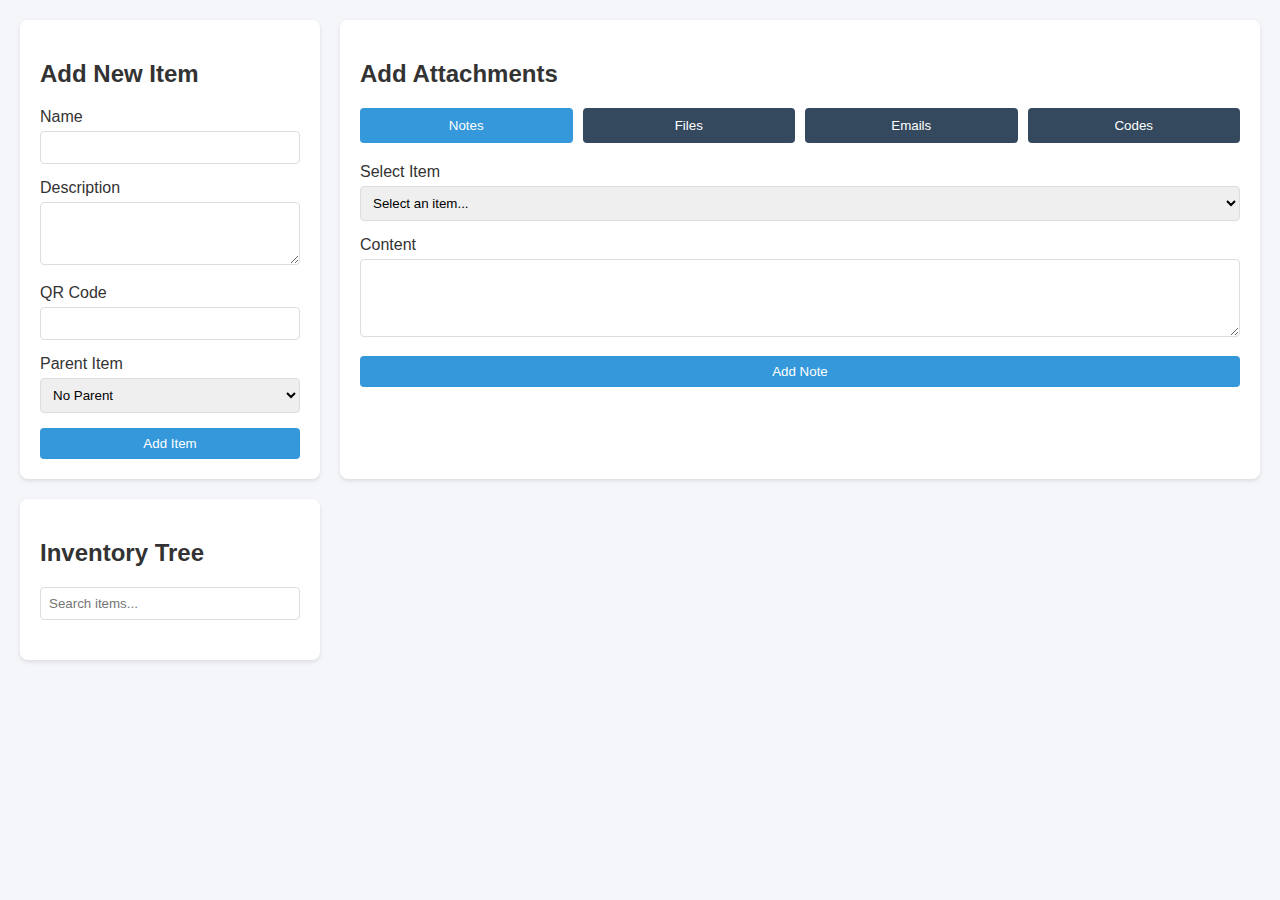
<file: index.html>
<!DOCTYPE html>
<html lang="en">
<head>
    <meta charset="UTF-8">
    <meta name="viewport" content="width=device-width, initial-scale=1.0">
    <title>Inventory Manager</title>
    <link rel="stylesheet" href="styles.css">
</head>
<body>
    <div class="container">
        <div class="panel">
            <h2>Add New Item</h2>
            <form id="itemForm">
                <div class="form-group">
                    <label>Name</label>
                    <input type="text" id="name" required>
                </div>
                <div class="form-group">
                    <label>Description</label>
                    <textarea id="description" rows="3"></textarea>
                </div>
                <div class="form-group">
                    <label>QR Code</label>
                    <input type="text" id="qr_code">
                </div>
                <div class="form-group">
                    <label>Parent Item</label>
                    <select id="parent_id">
                        <option value="">No Parent</option>
                    </select>
                </div>
                <button type="submit">Add Item</button>
            </form>
        </div>

        <div class="panel">
            <h2>Add Attachments</h2>
            <div class="tabs">
                <button class="tab-btn active" data-tab="notes">Notes</button>
                <button class="tab-btn" data-tab="files">Files</button>
                <button class="tab-btn" data-tab="emails">Emails</button>
                <button class="tab-btn" data-tab="codes">Codes</button>
            </div>
        
            <div class="tab-content active" id="notes-tab">
                <form id="noteForm">
                    <div class="form-group">
                        <label>Select Item</label>
                        <select id="noteItemId" required></select>
                    </div>
                    <div class="form-group">
                        <label>Content</label>
                        <textarea id="noteContent" rows="4" required></textarea>
                    </div>
                    <button type="submit">Add Note</button>
                </form>
            </div>
        
            <div class="tab-content" id="files-tab">
                <form id="fileForm">
                    <div class="form-group">
                        <label>Select Item</label>
                        <select id="fileItemId" required></select>
                    </div>
                    <div class="form-group">
                        <label>File</label>
                        <input type="file" id="fileInput" required>
                    </div>
                    <button type="submit">Upload File</button>
                </form>
            </div>
        
            <div class="tab-content" id="emails-tab">
                <form id="emailForm">
                    <div class="form-group">
                        <label>Select Item</label>
                        <select id="emailItemId" required></select>
                    </div>
                    <div class="form-group">
                        <label>Subject</label>
                        <input type="text" id="emailSubject" required>
                    </div>
                    <div class="form-group">
                        <label>From</label>
                        <input type="email" id="emailFrom" required>
                    </div>
                    <div class="form-group">
                        <label>Body</label>
                        <textarea id="emailBody" rows="4" required></textarea>
                    </div>
                    <button type="submit">Add Email</button>
                </form>
            </div>
        
            <div class="tab-content" id="codes-tab">
                <form id="codeForm">
                    <div class="form-group">
                        <label>Select Item</label>
                        <select id="codeItemId" required></select>
                    </div>
                    <div class="form-group">
                        <label>Code</label>
                        <input type="text" id="codeValue" required>
                    </div>
                    <div class="form-group">
                        <label>Source</label>
                        <input type="text" id="codeSource" required>
                    </div>
                    <button type="submit">Add Code</button>
                </form>
            </div>
        </div>

        <div class="panel">
            <h2>Inventory Tree</h2>
            <div class="search-box">
                <input type="text" id="searchInput" placeholder="Search items...">
            </div>
            <div id="treeView"></div>
        </div>
    </div>

    <div id="moveModal" class="modal">
        <div class="modal-content">
            <h3>Move Item</h3>
            <select id="newParentId"></select>
            <div class="actions">
                <button onclick="inventoryManager.confirmMove()">Confirm</button>
                <button onclick="inventoryManager.closeModal()">Cancel</button>
            </div>
        </div>
    </div>

    <script src="inventory.js"></script>
    <script>
        const inventoryManager = new InventoryManager();
    </script>
</body>
</html>
</file>
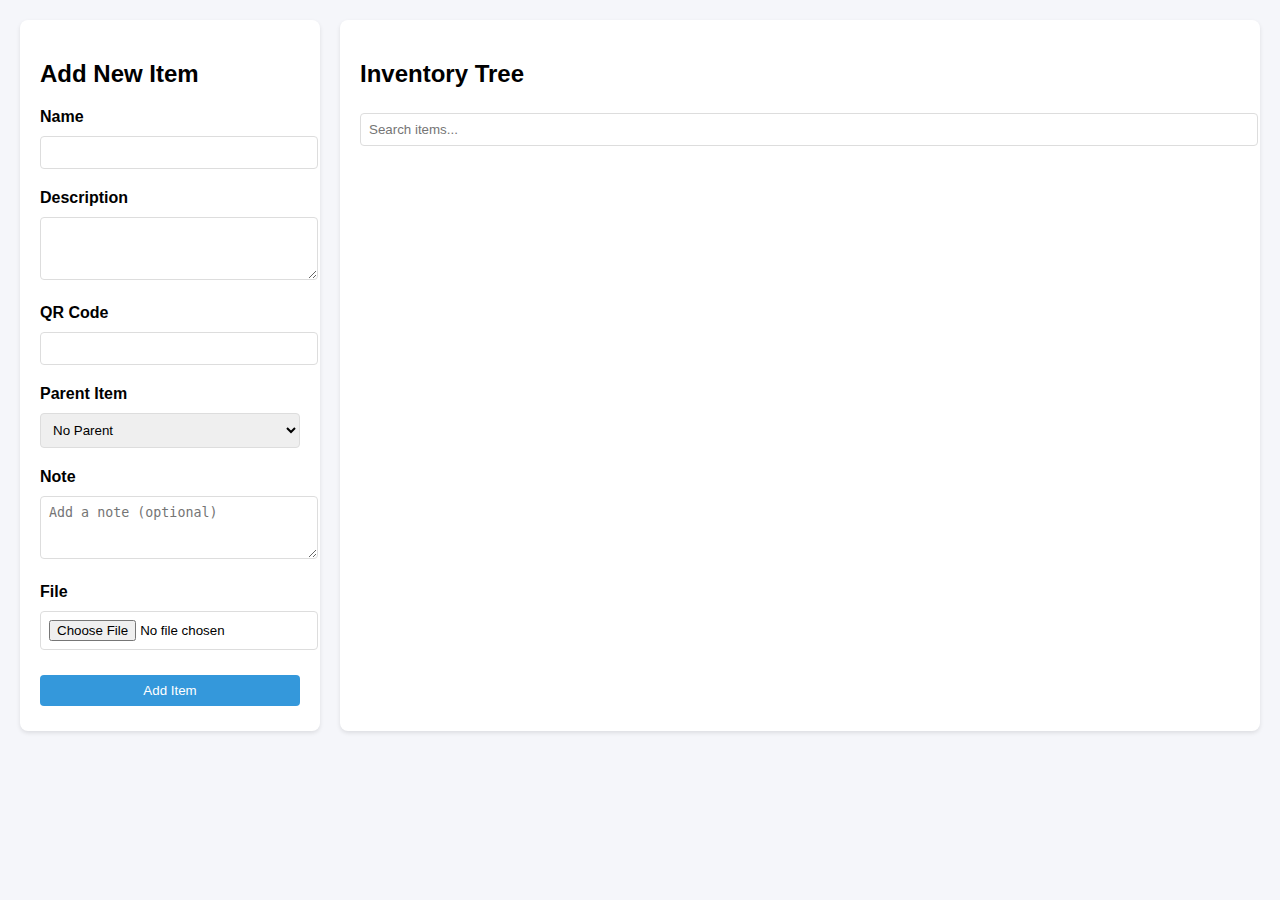
<file: front/index.html>
<!DOCTYPE html>
<html lang="en">
<head>
    <meta charset="UTF-8">
    <meta name="viewport" content="width=device-width, initial-scale=1.0">
    <title>Inventory Manager</title>
    <link rel="stylesheet" href="css/styles.css">
</head>
<body>
    <div class="container">
        <!-- Add Item Panel -->
        <div class="panel">
            <h2>Add New Item</h2>
            <div id="itemFormContainer"></div>
        </div>

        <!-- Inventory Tree Panel -->
        <div class="panel">
            <h2>Inventory Tree</h2>
            <div id="searchContainer"></div>
            <div id="treeView"></div>
        </div>
    </div>

    <!-- Move Modal -->
    <div id="moveModal" class="modal">
        <div class="modal-content">
            <span class="close-modal" onclick="document.getElementById('moveModal').classList.remove('active')">&times;</span>
            <h3>Move Item</h3>
            <input type="hidden" id="moveItemId">
            <select id="newParentId">
                <option value="">No Parent</option>
            </select>
            <div class="actions">
                <button onclick="treeView.handleMove()">Confirm</button>
                <button onclick="document.getElementById('moveModal').classList.remove('active')">Cancel</button>
            </div>
        </div>
    </div>

    <!-- Listing Modal -->
    <div id="listingModal" class="modal">
        <div class="modal-content">
            <span class="close-modal">&times;</span>
            <h2>Export Item for Listing</h2>
            <div id="listingFormContainer"></div>
        </div>
    </div>

    <script type="module" src="js/main.js"></script>
</body>
</html>
</file>
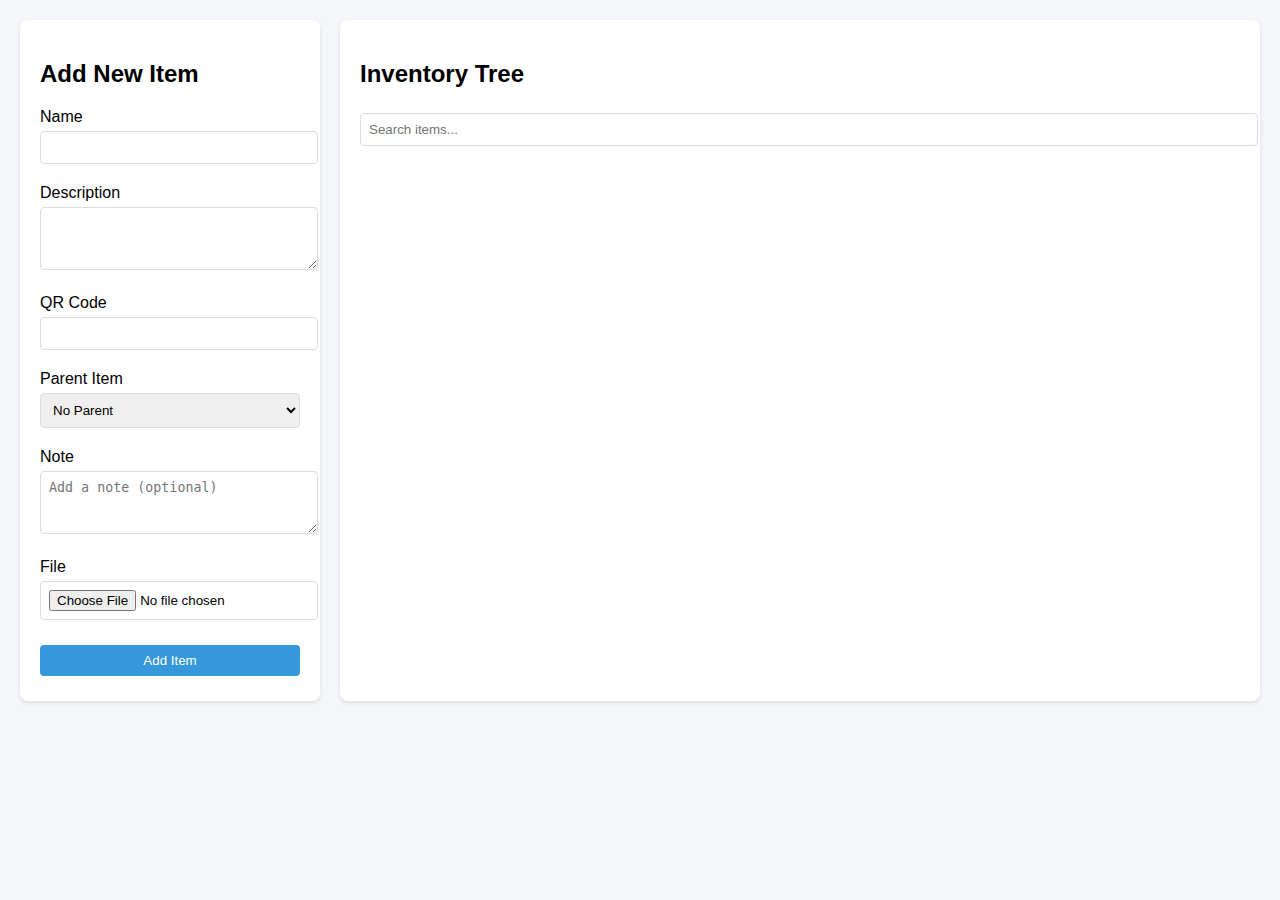
<file: front.html>
<!DOCTYPE html>
<html lang="en">
<head>
    <meta charset="UTF-8">
    <meta name="viewport" content="width=device-width, initial-scale=1.0">
    <title>Inventory Manager</title>
    <style>
        :root {
            --primary-color: #2c3e50;
            --secondary-color: #34495e;
            --accent-color: #3498db;
            --success-color: #2ecc71;
            --error-color: #e74c3c;
        }

        body {
            font-family: Arial, sans-serif;
            margin: 0;
            padding: 20px;
            background-color: #f5f6fa;
        }

        .modal {
            display: none;
            position: fixed;
            top: 0;
            left: 0;
            width: 100%;
            height: 100%;
            background: rgba(0,0,0,0.5);
            z-index: 1000;
        }

        .modal.active {
            display: block;
        }

        .modal-content {
            position: relative;
            background: white;
            width: 90%;
            max-width: 600px;
            margin: 50px auto;
            padding: 20px;
            border-radius: 8px;
            max-height: 90vh;
            overflow-y: auto;
        }

        .close-modal {
            position: absolute;
            right: 10px;
            top: 10px;
            cursor: pointer;
            font-size: 24px;
        }

        .container {
            display: grid;
            grid-template-columns: 300px 1fr;
            gap: 20px;
        }

        .panel {
            background: white;
            padding: 20px;
            border-radius: 8px;
            box-shadow: 0 2px 4px rgba(0,0,0,0.1);
        }

        .form-group {
            margin-bottom: 15px;
        }

        input, select, textarea, button {
            width: 100%;
            padding: 8px;
            margin: 5px 0;
            border: 1px solid #ddd;
            border-radius: 4px;
        }

        button {
            background-color: var(--accent-color);
            color: white;
            border: none;
            cursor: pointer;
            transition: background-color 0.3s;
        }

        button:hover {
            background-color: var(--secondary-color);
        }

        .tree-item {
            border-left: 2px solid var(--accent-color);
            margin: 10px 0;
            padding-left: 15px;
        }

        .item-details {
            background: white;
            padding: 15px;
            border-radius: 4px;
            margin: 5px 0;
        }

        .attachments {
            font-size: 0.9em;
            color: var(--secondary-color);
            margin-top: 5px;
        }

        .path {
            font-size: 0.8em;
            color: var(--secondary-color);
            margin-top: 5px;
        }

        .search-box {
            margin-bottom: 15px;
        }

        .search-box input {
            width: 100%;
            padding: 8px;
            border: 1px solid #ddd;
            border-radius: 4px;
        }

        .note-item {
            background: #f5f5f5;
            padding: 8px;
            margin: 5px 0;
            border-radius: 4px;
        }

        .note-content {
            margin-bottom: 5px;
        }

        .note-metadata {
            font-size: 0.8em;
            color: var(--secondary-color);
        }

        .file-item {
            margin: 5px 0;
        }

        .file-item a {
            color: var(--accent-color);
            text-decoration: none;
        }

        .file-item a:hover {
            text-decoration: underline;
        }

        .actions {
            margin-top: 10px;
            display: flex;
            gap: 10px;
            justify-content: flex-end;
        }

        .actions button {
            width: auto;
            min-width: 80px;
        }
    </style>
</head>
<body>
    <!-- Listing Form Modal -->
    <div id="listingModal" class="modal">
        <div class="modal-content">
            <span class="close-modal" onclick="document.getElementById('listingModal').classList.remove('active')">&times;</span>
            <h2>Export Item for Listing</h2>
            <form id="listingForm">
                <input type="hidden" id="listingItemId">
                <div class="form-group">
                    <label>Subject</label>
                    <input type="text" id="subject" required>
                </div>
                <div class="form-group">
                    <label>Category</label>
                    <select id="category" required>
                        <option value="Électronique">Électronique</option>
                        <option value="Informatique">Informatique</option>
                    </select>
                </div>
                <div class="form-group">
                    <label>Subcategory</label>
                    <select id="subcategory" required>
                        <option value="Ordinateurs">Ordinateurs</option>
                        <option value="Composants">Composants</option>
                    </select>
                </div>
                <div class="form-group">
                    <label>Brand</label>
                    <input type="text" id="brand" required>
                </div>
                <div class="form-group">
                    <label>Type</label>
                    <input type="text" id="type" required>
                </div>
                <div class="form-group">
                    <label>Usage</label>
                    <select id="usage" required>
                        <option value="Polyvalent">Polyvalent</option>
                        <option value="Gaming">Gaming</option>
                        <option value="Bureautique">Bureautique</option>
                    </select>
                </div>
                <div class="form-group">
                    <label>Condition</label>
                    <select id="condition" required>
                        <option value="Neuf">Neuf</option>
                        <option value="Très bon état">Très bon état</option>
                        <option value="Bon état">Bon état</option>
                        <option value="État moyen">État moyen</option>
                    </select>
                </div>
                <div class="form-group">
                    <label>Description</label>
                    <textarea id="listing_description" rows="4" required></textarea>
                </div>
                <div class="form-group">
                    <label>Price (€)</label>
                    <input type="number" id="price" required min="0">
                </div>
                <div class="form-group">
                    <label>Location</label>
                    <input type="text" id="location" required>
                </div>
                <button type="submit">Generate Listing</button>
            </form>
        </div>
    </div>

    <div class="container">
        <div class="panel">
            <h2>Add New Item</h2>
            <form id="itemForm">
                <div class="form-group">
                    <label>Name</label>
                    <input type="text" id="name" required>
                </div>
                <div class="form-group">
                    <label>Description</label>
                    <textarea id="item_description" rows="3"></textarea>
                </div>
                <div class="form-group">
                    <label>QR Code</label>
                    <input type="text" id="qr_code">
                </div>
                <div class="form-group">
                    <label>Parent Item</label>
                    <select id="parent_id">
                        <option value="">No Parent</option>
                    </select>
                </div>
                <div class="form-group">
                    <label>Note</label>
                    <textarea id="initial_note" rows="3" placeholder="Add a note (optional)"></textarea>
                </div>
                <div class="form-group">
                    <label>File</label>
                    <input type="file" id="initial_file">
                </div>
                <button type="submit">Add Item</button>
            </form>
        </div>

        <div class="panel">
            <h2>Inventory Tree</h2>
            <div class="search-box">
                <input type="text" id="searchInput" placeholder="Search items...">
            </div>
            <div id="treeView"></div>
        </div>

        <div id="moveModal" class="modal">
            <div class="modal-content">
                <span class="close-modal" onclick="document.getElementById('moveModal').classList.remove('active')">&times;</span>
                <h3>Move Item</h3>
                <select id="newParentId"></select>
                <div class="actions">
                    <button onclick="inventoryManager.confirmMove()">Confirm</button>
                    <button onclick="inventoryManager.closeModal()">Cancel</button>
                </div>
            </div>
        </div>
    </div>

    <script>
        const API_URL = 'http://localhost:8000/api';

        class InventoryManager {
            constructor() {
                this.items = [];
                this.init();
            }

            async init() {
                await this.fetchInventory();
                this.setupEventListeners();
                this.updateParentSelect();
            }

            async fetchInventory() {
                try {
                    const response = await fetch(`${API_URL}/items`);
                    this.items = await response.json();
                    this.renderInventoryTree();
                } catch (error) {
                    console.error('Failed to fetch inventory:', error);
                }
            }

            setupEventListeners() {
                document.getElementById('itemForm').addEventListener('submit', 
                    (e) => this.handleFormSubmit(e));
                document.getElementById('listingForm').addEventListener('submit',
                    (e) => this.handleListingSubmit(e));
                document.getElementById('searchInput').addEventListener('input',
                    (e) => this.handleSearch(e));
            }

            handleSearch(e) {
                const searchTerm = e.target.value.toLowerCase();
                const items = document.querySelectorAll('.tree-item');
                items.forEach(item => {
                    const text = item.textContent.toLowerCase();
                    item.style.display = text.includes(searchTerm) ? '' : 'none';
                });
            }

            async deleteItem(id) {
                if (!confirm('Are you sure you want to delete this item?')) return;
                try {
                    const response = await fetch(`${API_URL}/items/${id}`, { method: 'DELETE' });
                    if (response.ok) {
                        await this.fetchInventory();
                    }
                } catch (error) {
                    console.error('Failed to delete item:', error);
                }
            }

            showMoveModal(id) {
                this.selectedItemId = id;
                document.getElementById('moveModal').classList.add('active');
                this.updateParentSelect();
            }

            closeModal() {
                document.getElementById('moveModal').classList.remove('active');
                this.selectedItemId = null;
            }

            async confirmMove() {
                const newParentId = document.getElementById('newParentId').value;
                try {
                    const response = await fetch(`${API_URL}/items/${this.selectedItemId}/move`, {
                        method: 'PUT',
                        headers: {'Content-Type': 'application/json'},
                        body: JSON.stringify({ new_parent_id: newParentId || null })
                    });
                    if (response.ok) {
                        this.closeModal();
                        await this.fetchInventory();
                    }
                } catch (error) {
                    console.error('Failed to move item:', error);
                }
            }

            async addNote(itemId) {
                const content = prompt('Enter note content:');
                if (!content) return;

                try {
                    const response = await fetch(`${API_URL}/items/${itemId}/notes`, {
                        method: 'POST',
                        headers: {'Content-Type': 'application/json'},
                        body: JSON.stringify({
                            content: content,
                            author: 'User'
                        })
                    });
                    if (response.ok) {
                        await this.fetchInventory();
                    }
                } catch (error) {
                    console.error('Failed to add note:', error);
                }
            }

            async addFile(itemId) {
                const input = document.createElement('input');
                input.type = 'file';
                input.onchange = async () => {
                    if (!input.files.length) return;
                    
                    const formData = new FormData();
                    formData.append('file', input.files[0]);

                    try {
                        const response = await fetch(`${API_URL}/items/${itemId}/files`, {
                            method: 'POST',
                            body: formData
                        });
                        if (response.ok) {
                            await this.fetchInventory();
                        }
                    } catch (error) {
                        console.error('Failed to upload file:', error);
                    }
                };
                input.click();
            }

            updateParentSelect() {
                const select = document.getElementById('parent_id');
                select.innerHTML = '<option value="">No Parent</option>';
                
                const addOption = (item, level = 0) => {
                    const option = document.createElement('option');
                    option.value = item.id;
                    option.textContent = '─'.repeat(level) + ' ' + item.name;
                    select.appendChild(option);

                    item.children?.forEach(child => addOption(child, level + 1));
                };

                this.items.forEach(item => addOption(item));
            }

            async handleFormSubmit(e) {
                e.preventDefault();
                const formData = {
                    name: document.getElementById('name').value,
                    description: document.getElementById('item_description').value.trim(),
                    qr_code: document.getElementById('qr_code').value,
                    parent_id: document.getElementById('parent_id').value || null
                };

                // Don't send empty description
                if (!formData.description) {
                    delete formData.description;
                }

                try {
                    const response = await fetch(`${API_URL}/items`, {
                        method: 'POST',
                        headers: {'Content-Type': 'application/json'},
                        body: JSON.stringify(formData)
                    });

                    if (response.ok) {
                        const result = await response.json();
                        const itemId = result.id;

                        // Add note if provided
                        const noteContent = document.getElementById('initial_note').value;
                        if (noteContent) {
                            await fetch(`${API_URL}/items/${itemId}/notes`, {
                                method: 'POST',
                                headers: {'Content-Type': 'application/json'},
                                body: JSON.stringify({
                                    content: noteContent,
                                    author: 'User'
                                })
                            });
                        }

                        // Add file if provided
                        const fileInput = document.getElementById('initial_file');
                        if (fileInput.files.length > 0) {
                            const fileFormData = new FormData();
                            fileFormData.append('file', fileInput.files[0]);
                            await fetch(`${API_URL}/items/${itemId}/files`, {
                                method: 'POST',
                                body: fileFormData
                            });
                        }

                        await this.fetchInventory();
                        e.target.reset();
                    }
                } catch (error) {
                    console.error('Failed to add item:', error);
                }
            }

            renderInventoryTree() {
                const treeView = document.getElementById('treeView');
                treeView.innerHTML = '';

                const renderItem = (item) => {
                    const itemDiv = document.createElement('div');
                    itemDiv.className = 'tree-item';
                    itemDiv.innerHTML = `
                        <div class="item-details">
                            <div style="display: flex; justify-content: space-between; align-items: start;">
                                <div>
                                    <strong>${item.name}</strong>
                                    <p>${item.description || 'No description'}</p>
                                    <div class="path">Path: ${item.full_path}</div>
                                    <div class="attachments">
                                        Attachments: ${item.attachment_count}
                                        ${item.notes?.map(note => `
                                            <div class="note-item">
                                                <div class="note-content">${note.content}</div>
                                                <div class="note-metadata">By ${note.author}</div>
                                            </div>
                                        `).join('') || ''}
                                        ${item.files?.map(file => `
                                            <div class="file-item">
                                                <a href="${file.file}" target="_blank">${file.file.split('/').pop()}</a>
                                            </div>
                                        `).join('') || ''}
                                    </div>
                                </div>
                                <div style="display: flex; gap: 5px;">
                                    <button onclick="inventoryManager.addNote(${item.id})" style="width: auto; padding: 5px 10px;">📝</button>
                                    <button onclick="inventoryManager.addFile(${item.id})" style="width: auto; padding: 5px 10px;">📎</button>
                                    <button onclick="inventoryManager.showMoveModal(${item.id})" style="width: auto; padding: 5px 10px;">📦</button>
                                    <button onclick="inventoryManager.deleteItem(${item.id})" style="width: auto; padding: 5px 10px;">🗑️</button>
                                    <button onclick="inventoryManager.openListingForm(${item.id})" style="width: auto; padding: 5px 10px;">
                                        Sell
                                    </button>
                                </div>
                            </div>
                        </div>
                    `;

                    if (item.children?.length > 0) {
                        const childrenDiv = document.createElement('div');
                        childrenDiv.style.marginLeft = '20px';
                        item.children.forEach(child => {
                            childrenDiv.appendChild(renderItem(child));
                        });
                        itemDiv.appendChild(childrenDiv);
                    }

                    return itemDiv;
                };

                this.items.forEach(item => {
                    treeView.appendChild(renderItem(item));
                });
                
                this.updateParentSelect();
            }

            async openListingForm(itemId) {
                document.getElementById('listingItemId').value = itemId;
                document.getElementById('listingModal').classList.add('active');
            }

            async handleListingSubmit(e) {
                e.preventDefault();
                const itemId = document.getElementById('listingItemId').value;
                const listingData = {
                    subject: document.getElementById('subject').value,
                    category: document.getElementById('category').value,
                    subcategory: document.getElementById('subcategory').value,
                    brand: document.getElementById('brand').value,
                    type: document.getElementById('type').value,
                    usage: document.getElementById('usage').value,
                    condition: document.getElementById('condition').value,
                    description: document.getElementById('listing_description').value,
                    price: document.getElementById('price').value,
                    location: document.getElementById('location').value
                };

                try {
                    const response = await fetch(`${API_URL}/items/${itemId}/listing`, {
                        method: 'PUT',
                        headers: {'Content-Type': 'application/json'},
                        body: JSON.stringify({
                            listing_json: JSON.stringify(listingData)
                        })
                    });

                    if (response.ok) {
                        document.getElementById('listingModal').classList.remove('active');
                        document.getElementById('listingForm').reset();
                        await this.fetchInventory();
                    }
                } catch (error) {
                    console.error('Failed to update listing:', error);
                }
            }

        }

        // Initialize the application
        const inventoryManager = new InventoryManager();
    </script>
</body>
</html>
</file>
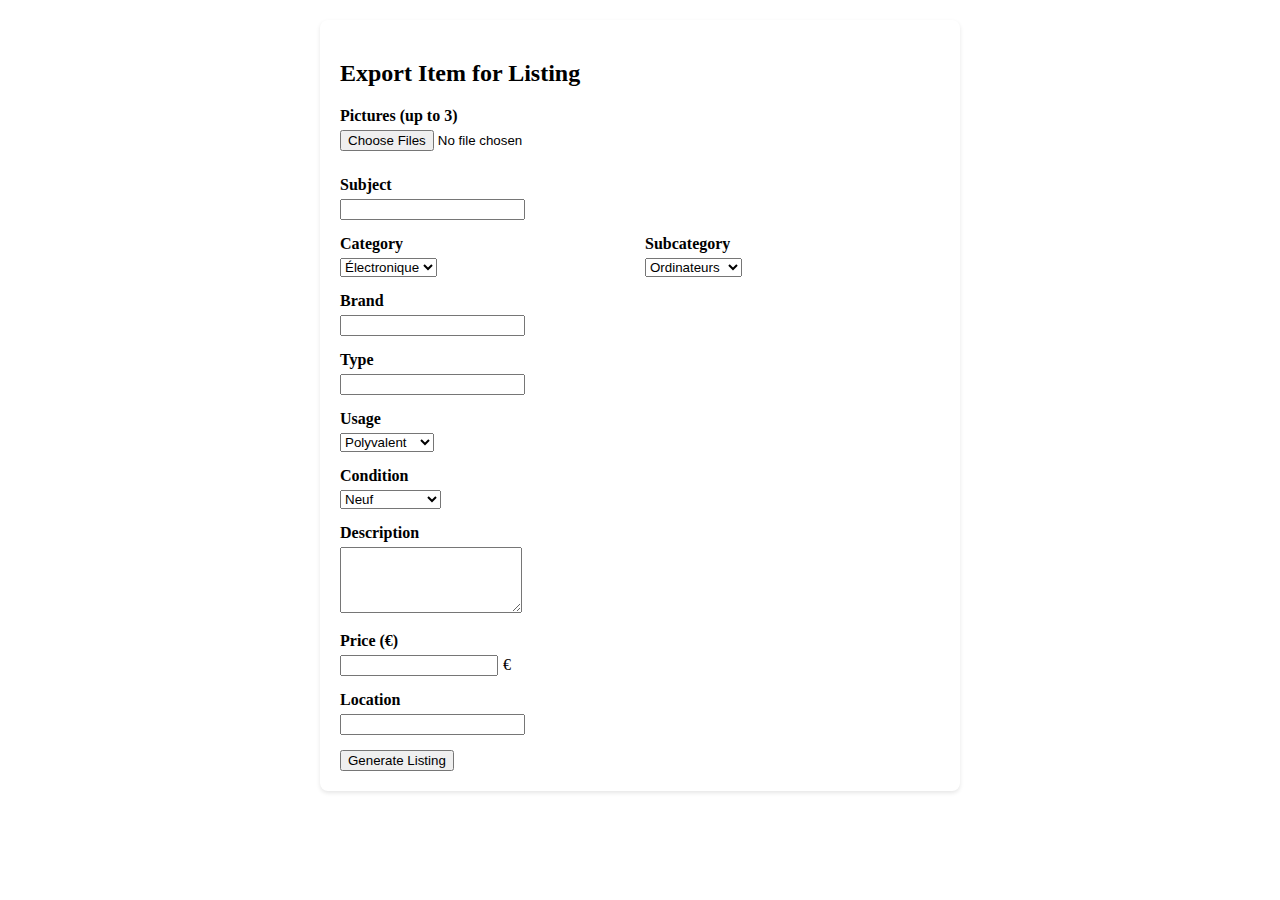
<file: listiing.html>
<!DOCTYPE html>
<html lang="en">
<head>
    <meta charset="UTF-8">
    <meta name="viewport" content="width=device-width, initial-scale=1.0">
    <title>Export Item Listing</title>
    <style>
        .export-form {
            max-width: 600px;
            margin: 20px auto;
            padding: 20px;
            background: white;
            border-radius: 8px;
            box-shadow: 0 2px 4px rgba(0,0,0,0.1);
        }

        .form-group {
            margin-bottom: 15px;
        }

        .form-group label {
            display: block;
            margin-bottom: 5px;
            font-weight: bold;
        }

        .image-preview {
            display: flex;
            gap: 10px;
            margin: 10px 0;
        }

        .image-preview img {
            width: 100px;
            height: 100px;
            object-fit: cover;
            border-radius: 4px;
        }

        .category-group {
            display: grid;
            grid-template-columns: 1fr 1fr;
            gap: 10px;
        }

        .price-group {
            display: flex;
            align-items: center;
            gap: 5px;
        }

        .price-group input {
            width: 150px;
        }
    </style>
</head>
<body>
    <div class="export-form">
        <h2>Export Item for Listing</h2>
        <form id="listingForm">
            <div class="form-group">
                <label>Pictures (up to 3)</label>
                <input type="file" id="pictures" multiple accept="image/*" max="3">
                <div id="imagePreview" class="image-preview"></div>
            </div>

            <div class="form-group">
                <label>Subject</label>
                <input type="text" id="subject" required>
            </div>

            <div class="category-group">
                <div class="form-group">
                    <label>Category</label>
                    <select id="category" required>
                        <option value="Électronique">Électronique</option>
                        <option value="Informatique">Informatique</option>
                        <!-- Add more categories -->
                    </select>
                </div>

                <div class="form-group">
                    <label>Subcategory</label>
                    <select id="subcategory" required>
                        <option value="Ordinateurs">Ordinateurs</option>
                        <option value="Composants">Composants</option>
                        <!-- Add more subcategories -->
                    </select>
                </div>
            </div>

            <div class="form-group">
                <label>Brand</label>
                <input type="text" id="brand" required>
            </div>

            <div class="form-group">
                <label>Type</label>
                <input type="text" id="type" required>
            </div>

            <div class="form-group">
                <label>Usage</label>
                <select id="usage" required>
                    <option value="Polyvalent">Polyvalent</option>
                    <option value="Gaming">Gaming</option>
                    <option value="Bureautique">Bureautique</option>
                </select>
            </div>

            <div class="form-group">
                <label>Condition</label>
                <select id="condition" required>
                    <option value="Neuf">Neuf</option>
                    <option value="Très bon état">Très bon état</option>
                    <option value="Bon état">Bon état</option>
                    <option value="État moyen">État moyen</option>
                </select>
            </div>

            <div class="form-group">
                <label>Description</label>
                <textarea id="description" rows="4" required></textarea>
            </div>

            <div class="form-group">
                <label>Price (€)</label>
                <div class="price-group">
                    <input type="number" id="price" required min="0">
                    <span>€</span>
                </div>
            </div>

            <div class="form-group">
                <label>Location</label>
                <input type="text" id="location" required>
            </div>

            <button type="submit">Generate Listing</button>
        </form>
    </div>

    <script>
        class ListingExporter {
            constructor() {
                this.form = document.getElementById('listingForm');
                this.imagePreview = document.getElementById('imagePreview');
                this.setupListeners();
            }

            setupListeners() {
                this.form.addEventListener('submit', (e) => this.handleSubmit(e));
                document.getElementById('pictures').addEventListener('change', 
                    (e) => this.handleImagePreview(e));
            }

            handleImagePreview(e) {
                this.imagePreview.innerHTML = '';
                const files = Array.from(e.target.files).slice(0, 3);
                
                files.forEach(file => {
                    const reader = new FileReader();
                    reader.onload = (e) => {
                        const img = document.createElement('img');
                        img.src = e.target.result;
                        this.imagePreview.appendChild(img);
                    };
                    reader.readAsDataURL(file);
                });
            }

            async handleSubmit(e) {
                e.preventDefault();
                const formData = new FormData(this.form);
                const listing = {
                    pictures: Array.from(formData.getAll('pictures')).map(file => file.name),
                    subject: formData.get('subject'),
                    category: formData.get('category'),
                    subcategory: formData.get('subcategory'),
                    brand: formData.get('brand'),
                    type: formData.get('type'),
                    usage: formData.get('usage'),
                    condition: formData.get('condition'),
                    description: formData.get('description'),
                    price: formData.get('price'),
                    location: formData.get('location')
                };

                console.log('Listing Data:', listing);
                // Here you would typically send this to your backend
                // await fetch('/api/export-listing', {...})
            }
        }

        new ListingExporter();
    </script>
</body>
</html>
</file>
<file: styles.css>
:root {
    --primary-color: #2c3e50;
    --secondary-color: #34495e;
    --accent-color: #3498db;
    --success-color: #2ecc71;
    --error-color: #e74c3c;
    --background-color: #f5f6fa;
    --text-color: #333;
    --border-radius: 8px;
    --spacing-unit: 20px;
}

body {
    font-family: 'Segoe UI', Arial, sans-serif;
    margin: 0;
    padding: var(--spacing-unit);
    background-color: var(--background-color);
    color: var(--text-color);
}

.container {
    display: grid;
    grid-template-columns: 300px minmax(700px, 1fr);
    gap: var(--spacing-unit);
    margin: 0 auto;
}

.panel {
    background: white;
    padding: var(--spacing-unit);
    border-radius: var(--border-radius);
    box-shadow: 0 2px 4px rgba(0,0,0,0.1);
}

.form-group {
    margin-bottom: 15px;
}

.form-group label {
    display: block;
    margin-bottom: 5px;
    font-weight: 500;
}

input, select, textarea, button {
    width: 100%;
    padding: 8px;
    border: 1px solid #ddd;
    border-radius: 4px;
    box-sizing: border-box;
}

button {
    background-color: var(--accent-color);
    color: white;
    border: none;
    cursor: pointer;
    transition: background-color 0.3s;
}

button:hover {
    background-color: var(--secondary-color);
}

.tree-item {
    border-left: 2px solid var(--accent-color);
    margin: 10px 0;
    padding-left: 15px;
}

.item-details {
    background: white;
    padding: 15px;
    border-radius: var(--border-radius);
    margin: 5px 0;
}

.item-header {
    display: flex;
    justify-content: space-between;
    align-items: center;
    margin-bottom: 10px;
    padding-bottom: 10px;
    border-bottom: 1px solid #eee;
}

.item-header strong {
    font-size: 1.2em;
    color: var(--primary-color);
}

.actions {
    display: flex;
    gap: 10px;
}

.metadata {
    background: var(--background-color);
    padding: 10px;
    border-radius: 4px;
    margin: 10px 0;
    font-size: 0.9em;
}

.metadata div {
    margin: 3px 0;
}

.btn-delete { background-color: var(--error-color); }
.btn-move { background-color: var(--success-color); }

.modal {
    display: none;
    position: fixed;
    inset: 0;
    background: rgba(0,0,0,0.5);
    z-index: 1000;
}

.modal-content {
    background: white;
    padding: var(--spacing-unit);
    border-radius: var(--border-radius);
    position: absolute;
    top: 50%;
    left: 50%;
    transform: translate(-50%, -50%);
    min-width: 300px;
}

.search-box {
    margin-bottom: var(--spacing-unit);
}
.tabs {
    display: flex;
    gap: 10px;
    margin-bottom: 20px;
}

.tab-btn {
    flex: 1;
    padding: 10px;
    background: var(--secondary-color);
}

.tab-btn.active {
    background: var(--accent-color);
}

.tab-content {
    display: none;
}

.tab-content.active {
    display: block;
}

.attachments-list {
    margin-top: 10px;
    padding: 10px;
    background: #f5f5f5;
    border-radius: var(--border-radius);
}

.attachments-header {
    display: flex;
    justify-content: space-between;
    align-items: center;
    margin-bottom: 10px;
}

.btn-small {
    padding: 4px 8px;
    font-size: 0.9em;
    background: var(--accent-color);
    color: white;
    border: none;
    border-radius: 4px;
    cursor: pointer;
    width: auto;
}

.quick-actions {
    display: flex;
    gap: 5px;
    margin-bottom: 10px;
}

.btn-icon {
    padding: 5px 10px;
    font-size: 1.1em;
    background: transparent;
    border: 1px solid var(--accent-color);
    color: var(--accent-color);
    border-radius: 4px;
    cursor: pointer;
    width: auto;
    transition: all 0.2s;
}

.btn-icon:hover {
    background: var(--accent-color);
    color: white;
}

.inline-form {
    background: white;
    padding: 10px;
    border-radius: 4px;
    margin-bottom: 10px;
    display: none;
}

.inline-form.active {
    display: block;
}

.attachment-group {
    margin-bottom: 15px;
}

.attachment-group strong {
    display: block;
    margin-bottom: 8px;
    color: var(--secondary-color);
}

.note-item {
    background: white;
    padding: 10px;
    margin-bottom: 8px;
    border-radius: 4px;
    border-left: 3px solid var(--accent-color);
}

.note-content {
    margin-bottom: 5px;
    white-space: pre-wrap;
}

.note-metadata {
    font-size: 0.85em;
    color: #666;
    border-top: 1px solid #eee;
    padding-top: 5px;
    margin-top: 5px;
}

.file-item {
    background: white;
    padding: 8px;
    margin-bottom: 6px;
    border-radius: 4px;
}

.file-link {
    display: flex;
    align-items: center;
    text-decoration: none;
    color: var(--text-color);
}

.file-icon {
    font-size: 1.2em;
    margin-right: 10px;
}

.file-info {
    display: flex;
    flex-direction: column;
}

.file-name {
    font-weight: 500;
    margin-bottom: 2px;
}

.file-type {
    font-size: 0.8em;
    color: #666;
}

.file-link:hover .file-name {
    color: var(--accent-color);
}
</file>
<file: front/css/styles.css>
:root {
    --primary-color: #2c3e50;
    --secondary-color: #34495e;
    --accent-color: #3498db;
    --success-color: #2ecc71;
    --error-color: #e74c3c;
    --background-color: #f5f6fa;
}

/* Base styles */
body {
    font-family: Arial, sans-serif;
    margin: 0;
    padding: 20px;
    background-color: var(--background-color);
}

.container {
    display: grid;
    grid-template-columns: 300px 1fr;
    gap: 20px;
}

/* Form styles */
.form-group {
    margin-bottom: 15px;
}

.form-group label {
    display: block;
    margin-bottom: 5px;
    font-weight: bold;
}

input, select, textarea, button {
    width: 100%;
    padding: 8px;
    margin: 5px 0;
    border: 1px solid #ddd;
    border-radius: 4px;
}

button {
    background-color: var(--accent-color);
    color: white;
    border: none;
    cursor: pointer;
    transition: background-color 0.3s;
}

button:hover {
    background-color: var(--secondary-color);
}

/* Panel styles */
.panel {
    background: white;
    padding: 20px;
    border-radius: 8px;
    box-shadow: 0 2px 4px rgba(0,0,0,0.1);
}

/* Tree styles */
.tree-item {
    border-left: 2px solid var(--accent-color);
    margin: 10px 0;
    padding-left: 15px;
}

.item-details {
    background: white;
    padding: 15px;
    border-radius: 4px;
    margin: 5px 0;
}

.path {
    font-size: 0.8em;
    color: var(--secondary-color);
    margin-top: 5px;
}

.attachments {
    font-size: 0.9em;
    color: var(--secondary-color);
    margin-top: 5px;
}

/* Search styles */
.search-box {
    margin-bottom: 15px;
}

.search-box input {
    width: 100%;
    padding: 8px;
    border: 1px solid #ddd;
    border-radius: 4px;
}

/* Modal styles */
.modal {
    display: none;
    position: fixed;
    top: 0;
    left: 0;
    width: 100%;
    height: 100%;
    background: rgba(0,0,0,0.5);
    z-index: 1000;
}

.modal.active {
    display: block;
}

.modal-content {
    position: relative;
    background: white;
    width: 90%;
    max-width: 600px;
    margin: 50px auto;
    padding: 20px;
    border-radius: 8px;
    max-height: 90vh;
    overflow-y: auto;
}

.close-modal {
    position: absolute;
    right: 10px;
    top: 10px;
    cursor: pointer;
    font-size: 24px;
}

/* Attachment styles */
.note-item {
    background: #f5f5f5;
    padding: 8px;
    margin: 5px 0;
    border-radius: 4px;
}

.note-content {
    margin-bottom: 5px;
}

.note-metadata {
    font-size: 0.8em;
    color: var(--secondary-color);
}

.file-item {
    margin: 5px 0;
}

.file-item a {
    color: var(--accent-color);
    text-decoration: none;
}

.file-item a:hover {
    text-decoration: underline;
}

/* Action buttons */
.actions {
    display: flex;
    gap: 5px;
}

.actions button {
    width: auto;
    padding: 5px 10px;
}
</file>
